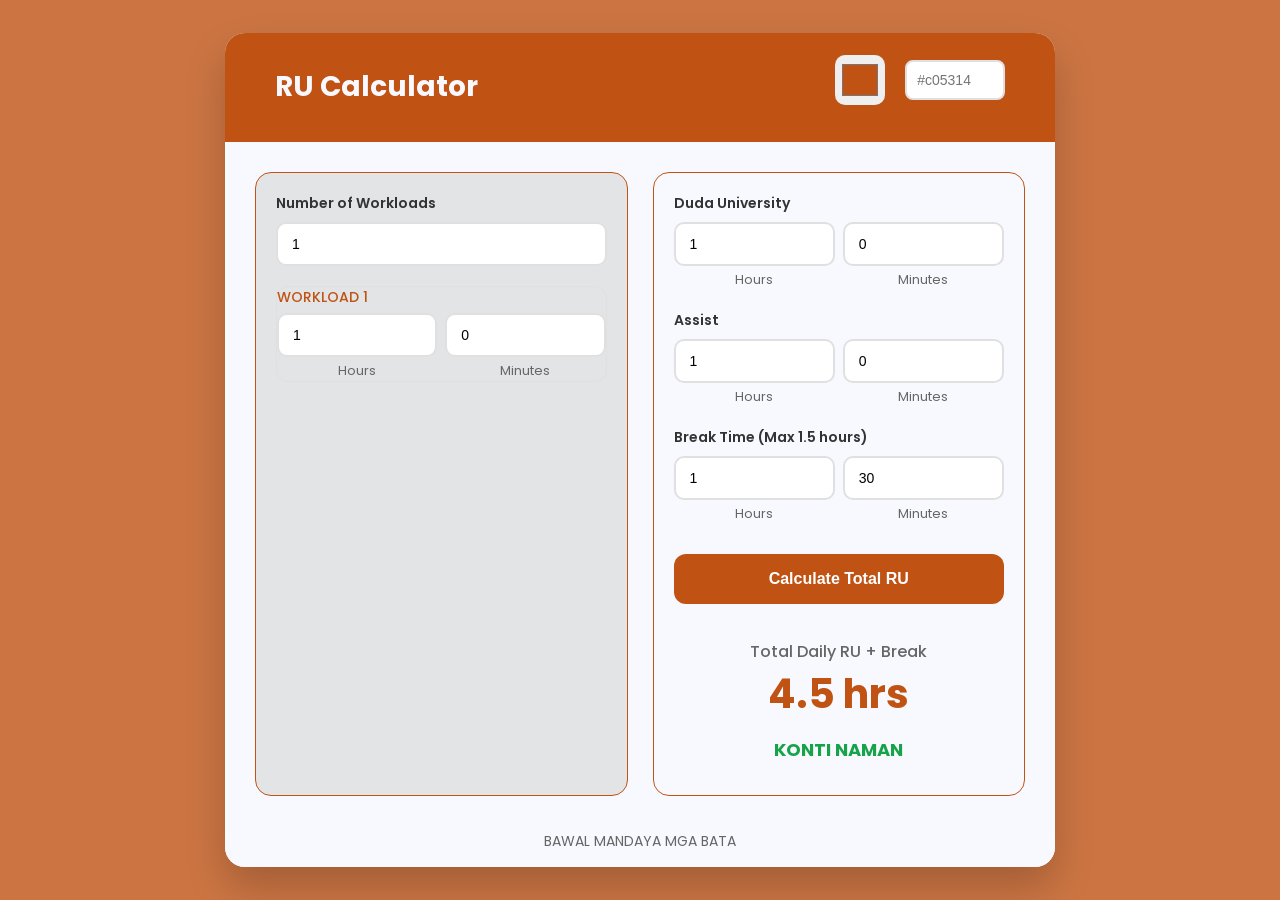
<file: index.html>
<!DOCTYPE html>
<html lang="en">
<head>
    <meta charset="UTF-8">
    <meta name="viewport" content="width=device-width, initial-scale=1.0">
    <title>RU Calculator</title>
    <link rel="stylesheet" type="text/css" href="./style.css"></link>
</head>
<body>
    <div class="container">
        <div class="header">
            <div class="title-head">
                <h1>RU Calculator</h1>
                <div class="input-group">
                    <div class="color-inputs">
                        <input type="color" id="customColor" value="#c05314" onchange="updateTheme()">
                        <input type="text" id="colorHex" placeholder="#c05314" maxlength="7" onchange="updateThemeFromText()">
                    </div>
                </div>
            </div>
        </div>
        
        <div class="form">
            <div class="sections">
                <div class="section-1">
                    <div class="input-group">
                        <label for="numWorkloads">Number of Workloads</label>
                        <input type="number" id="numWorkloads" min="1" max="10" value="1" onchange="generateWorkloadInputs()">
                    </div>

                    <div id="workloadsContainer"></div>
                </div>

                <div class="section-2">
                    <div class="input-group">
                        <label>Duda University</label>
                        <div class="time-inputs">
                            <div class="time-field">
                                <input type="number" id="uniHours" value="1" min="0">
                                <div class="small-label">Hours</div>
                            </div>
                            <div class="time-field">
                                <input type="number" id="uniMinutes" value="0" min="0" max="59">
                                <div class="small-label">Minutes</div>
                            </div>
                        </div>
                    </div>

                    <div class="input-group">
                        <label>Assist</label>
                        <div class="time-inputs">
                            <div class="time-field">
                                <input type="number" id="assistHours" value="1" min="0">
                                <div class="small-label">Hours</div>
                            </div>
                            <div class="time-field">
                                <input type="number" id="assistMinutes" value="0" min="0" max="59">
                                <div class="small-label">Minutes</div>
                            </div>
                        </div>
                    </div>

                    <div class="input-group">
                        <label>Break Time (Max 1.5 hours)</label>
                        <div class="time-inputs">
                            <div class="time-field">
                                <input type="number" id="breakHours" value="1" min="0" max="1">
                                <div class="small-label">Hours</div>
                            </div>
                            <div class="time-field">
                                <input type="number" id="breakMinutes" value="30" min="0" max="59">
                                <div class="small-label">Minutes</div>
                            </div>
                        </div>
                    </div>
                    <button onclick="calculateRU()">Calculate Total RU</button>

                    <div id="result" class="result">
                        <p style="color: #666; font-weight: 500;">Total Daily RU + Break</p>
                        <div id="totalHours" class="total-hours">0 hrs</div>
                        <div id="status" style="font-size: 18px; margin: 12px 0;"></div>
                        
                        <div id="warning" class="warning">
                            Lampas RU mo!
                        </div>
                    </div>
                </div>
            </div>

            
        </div>
        
        <div class="footer">
            BAWAL MANDAYA MGA BATA
        </div>
    </div>

    <script>

        function updateTheme() {
    const colorPicker = document.getElementById('customColor');
    const colorText = document.getElementById('colorHex');
    const color = colorPicker.value;
    
    colorText.value = color;
    
    // Update CSS variables
    document.documentElement.style.setProperty('--pri-clr', color);
    
    // Update placeholder
    colorText.placeholder = color;
}

function updateThemeFromText() {
    const colorText = document.getElementById('colorHex');
    const colorPicker = document.getElementById('customColor');
    let color = colorText.value;
    
    // Validate hex color
    if (/^#[0-9A-F]{6}$/i.test(color)) {
        colorPicker.value = color;
        document.documentElement.style.setProperty('--pri-clr', color);
    } else {
        colorText.value = colorPicker.value; // Reset to valid color
    }
}

        function generateWorkloadInputs() {
            const num = parseInt(document.getElementById('numWorkloads').value) || 1;
            const container = document.getElementById('workloadsContainer');
            container.innerHTML = '';

            for (let i = 1; i <= num; i++) {
                const div = document.createElement('div');
                div.className = 'workload-section';
                div.innerHTML = `
                    <div class="workload-title">WORKLOAD ${i}</div>
                    <div class="time-inputs">
                        <div class="time-field">
                            <input type="number" id="w${i}h" value="1" min="0">
                            <div class="small-label">Hours</div>
                        </div>
                        <div class="time-field">
                            <input type="number" id="w${i}m" value="0" min="0" max="59">
                            <div class="small-label">Minutes</div>
                        </div>
                    </div>
                `;
                container.appendChild(div);
            }
        }

        function calculateRU() {
            const numWorkloads = parseInt(document.getElementById('numWorkloads').value) || 1;

            // Duda University
            const uniH = parseInt(document.getElementById('uniHours').value) || 0;
            const uniM = parseInt(document.getElementById('uniMinutes').value) || 0;
            const uniTotal = uniH + (uniM / 60);

            // Assist
            const astH = parseInt(document.getElementById('assistHours').value) || 0;
            const astM = parseInt(document.getElementById('assistMinutes').value) || 0;
            const astTotal = astH + (astM / 60);

            // Break time
            let breakH = parseInt(document.getElementById('breakHours').value) || 0;
            let breakM = parseInt(document.getElementById('breakMinutes').value) || 0;
            let breakTotal = breakH + (breakM / 60);

            if (breakTotal > 1.5) {
                breakTotal = 1.5;
                document.getElementById('breakHours').value = 1;
                document.getElementById('breakMinutes').value = 30;
            }

            let workloadsTotal = 0;
            for (let i = 1; i <= numWorkloads; i++) {
                const h = parseInt(document.getElementById(`w${i}h`).value) || 0;
                const m = parseInt(document.getElementById(`w${i}m`).value) || 0;
                workloadsTotal += h + (m / 60);
            }

            const totalHours = uniTotal + astTotal + workloadsTotal + breakTotal;

            document.getElementById('result').style.display = 'block';
            document.getElementById('totalHours').textContent = totalHours.toFixed(1) + " hrs";

            const statusEl = document.getElementById('status');
            const warningEl = document.getElementById('warning');

            if (totalHours > 9) {
                statusEl.innerHTML = `<span style="color:#dc2626; font-weight:700;">SOBRA</span>`;
                warningEl.style.display = 'block';
            } else if (totalHours >= 7.5) {
                statusEl.innerHTML = `<span style="color:#ea580c; font-weight:700;">YAN BERIGUD</span>`;
                warningEl.style.display = 'none';
            } else {
                statusEl.innerHTML = `<span style="color:#16a34a; font-weight:700;">KONTI NAMAN</span>`;
                warningEl.style.display = 'none';
            }
        }

        document.addEventListener('input', function(e) {
            if (e.target.tagName === 'INPUT') {
                calculateRU();
            }
        });

        window.onload = function() {
            generateWorkloadInputs();
            calculateRU();
        };
    </script>
</body>
</html>
</file>
<file: style.css>
@import url('https://fonts.googleapis.com/css2?family=Poppins:wght@400;500;600;700&display=swap');

:root {
    --bg-color: #f8f9ff;
    --dark-bg: #e3e4e6;
    --pri-clr: #c05314;
    --border-clr: #e0e0e0;
    --font-main: #333;
    --warning: #dc2626;
}

#customColor {
    width: 50px;
    height: 50px;
    padding: 5px;
    border: none;
    border-radius: 10px;
    cursor: pointer;
    margin-top: 5px;
}

#colorHex {
    width: 100px;
    margin-left: 10px;
    padding: 10px;
    border: 2px solid var(--border-clr);
    border-radius: 8px;
    font-size: 14px;
    margin-top: 5px;
}

.color-inputs {
    display: flex;
    align-items: center;
    gap: 10px;
}

* {
    margin: 0;
    padding: 0;
    box-sizing: border-box;
}

body {
    font-family: 'Poppins', sans-serif;
    background: color-mix(in srgb, var(--pri-clr) 80%, transparent);
    min-height: 100vh;
    display: flex;
    align-items: center;
    justify-content: center;
    padding: 20px;
}

.container {
    background: var(--bg-color);
    border-radius: 20px;
    box-shadow: 0 20px 40px rgba(0, 0, 0, 0.2);
    width: 100%;
    max-width: 830px;
    overflow: hidden;
}

.header {
    background: var(--pri-clr);
    color: var(--bg-color);
    text-align: center;
}

.header h1 {
    font-size: 28px;
    font-weight: 700;
}

.title-head {
    padding: 2% 6%;
    display: flex;
    justify-content: space-between;
    align-items: baseline;
}

.form {
    padding: 30px 30px 0px 30px;
}

.sections {
    display: flex;
    gap: 25px;
    margin-bottom: 20px;
}

.section-1,
.section-2 {
    flex: 1;
    padding: 20px;
    border-radius: 16px;
    background: var(--bg-color);
    border: 1px solid var(--pri-clr);
}

.section-1 {
    background: var(--dark-bg);
    border-color: var(--pri-clr);
}

.input-group {
    margin-bottom: 20px;
}

label {
    display: block;
    margin-bottom: 8px;
    font-size: 14px;
    font-weight: 600;
    color: var(--font-main);
}

.time-inputs {
    display: flex;
    gap: 8px;
}

.time-field {
    flex: 1;
}

input {
    width: 100%;
    padding: 12px 14px;
    border: 2px solid var(--border-clr);
    border-radius: 10px;
    font-size: 14px;
}

input:focus {
    outline: none;
    border-color: var(--pri-clr);
}

.small-label {
    font-size: 13px;
    color: #666;
    margin-top: 4px;
    text-align: center;
}

.workload-section {
    /* background: var(--bg-color); */
    border-radius: 12px;
    margin-bottom: 10px;
    border: 1px solid var(--border-clr);
}

.workload-title {
    font-weight: 500;
    font-size: 14px;
    color: var(--pri-clr);
    margin-bottom: 5px;
}

button {
    width: 100%;
    background: var(--pri-clr);
    color: white;
    border: none;
    padding: 16px;
    font-size: 16px;
    font-weight: 600;
    border-radius: 12px;
    cursor: pointer;
    margin: 10px 0;
}

.result {
    padding: 25px 25px 0px 25px;
    background: var(--bg-color);
    border-radius: 15px;
    text-align: center;
    display: none;
}

.total-hours {
    font-size: 40px;
    font-weight: 700;
    color: var(--pri-clr);
}

.warning {
    background: var(--dark-bg);
    color: var(--warning);
    padding: 16px;
    border-radius: 12px;
    font-weight: 700;
    margin-top: 15px;
    font-size: 16px;
    display: none;
}

.footer {
    text-align: center;
    padding: 15px;
    font-size: 14px;
    color: #666;
    background: var(--bg-color);
}
</file>
